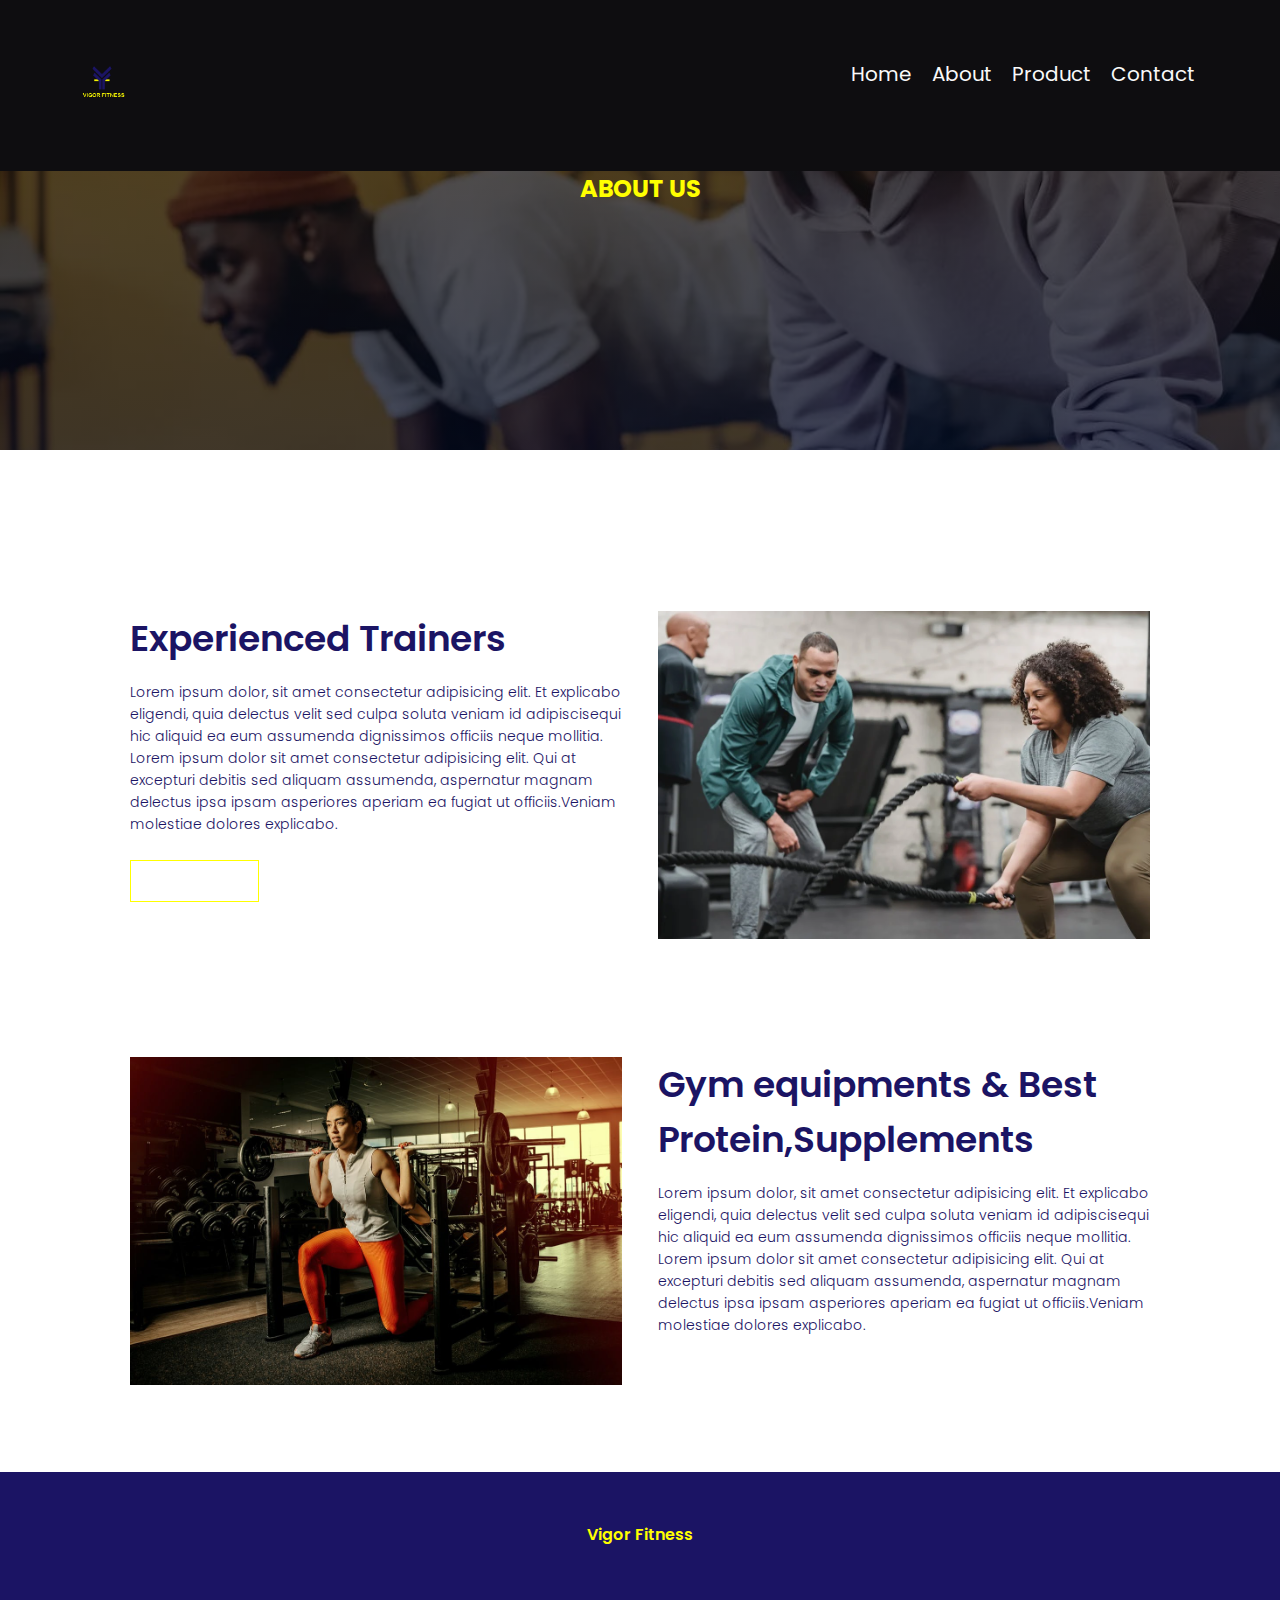
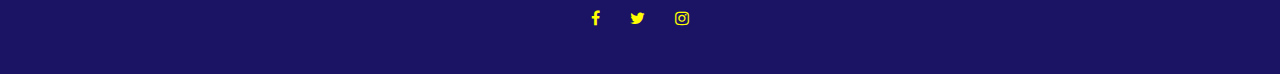
<file: about.html>
<!DOCTYPE html>
<html lang="en">
<head>
    <meta charset="UTF-8">
    <meta http-equiv="X-UA-Compatible" content="IE=edge">
    <meta name="viewport" content="width=device-width, initial-scale=1.0">
    <title>VIGOR FITNESS</title>
    <link rel="stylesheet" href="css/style.css">
    <link rel="preconnect" href="https://fonts.googleapis.com">
<link rel="preconnect" href="https://fonts.gstatic.com" crossorigin>
<link href="https://fonts.googleapis.com/css2?family=Poppins:ital,wght@0,200;0,300;0,400;0,500;0,600;0,700;0,800;1,900&display=swap" rel="stylesheet">
<link rel="stylesheet" href="https://stackpath.bootstrapcdn.com/font-awesome/4.7.0/css/font-awesome.min.css" >

</head>
<body>
    <section class="sub-header">
        <nav>
            <a href="index.html"><img src="/images/GOGO.png"></a>
            <div class="nav-links" id="navLinks">
                <i class="fa fa-times" onclick="hideMenu()"></i>
                <ul>
                    <li><a href="index.html">Home</a></li>
                    <li><a href="about.html">About</a></li>
                    <li><a href="menu.html">Product</a></li>
                    <li><a href="contact.html">Contact</a></li>
                </ul>



            </div>
            <i class="fa fa-bars" onclick="showMenu()"></i>
        </nav>
        <h2> ABOUT US</h2>
    </section>
      <!--about us content-->
      <section class="about-us">
        <div class="row">
            <div class="about-col">
            <h1>Experienced Trainers</h1>
            <p>Lorem ipsum dolor, sit amet consectetur adipisicing elit. 
                Et explicabo eligendi, quia delectus velit sed culpa soluta veniam id adipiscisequi hic aliquid ea eum assumenda dignissimos officiis neque mollitia.
                Lorem ipsum dolor sit amet consectetur adipisicing elit. Qui at excepturi debitis sed aliquam assumenda, aspernatur magnam delectus ipsa ipsam asperiores aperiam ea fugiat ut officiis.Veniam molestiae dolores explicabo.</p>
            <a href="" class="hero-btn">explore now</a>
            </div>
            <div class="about-col">
                <img src="/images/TRAINER.webp">
            </div>

              </div>
              <div class="row">
                <div class="about-col">
                    <img src="/images/GYMO.jpeg">
                </div>
               
               
                <div class="about-col">
                <h1>Gym equipments & Best Protein,Supplements</h1>
                <p>Lorem ipsum dolor, sit amet consectetur adipisicing elit. 
                    Et explicabo eligendi, quia delectus velit sed culpa soluta veniam id adipiscisequi hic aliquid ea eum assumenda dignissimos officiis neque mollitia.
                    Lorem ipsum dolor sit amet consectetur adipisicing elit. Qui at excepturi debitis sed aliquam assumenda, aspernatur magnam delectus ipsa ipsam asperiores aperiam ea fugiat ut officiis.Veniam molestiae dolores explicabo.</p>
                </div>
    </section>
    <!--javascript-->
    <script>
        
        var navLinks = document.getElementById("navLinks");
       
       function showMenu(){
            navLinks.style.right="0";
        }
        function hideMenu(){
            navLinks.style.right="-200px";
        }



    </script>
     
      <!---footer-->
      
      <section class="footer">
          <h4>Vigor Fitness</h4>
          <p>
              
          </p>
          <div class="icons">
              <i class="fa fa-facebook"></i>
              <i class="fa fa-twitter"></i>
              <i class="fa fa-instagram"></i>
              
          </div>
      </section>
    
      
    
    
    
</body>
</html>
</file>
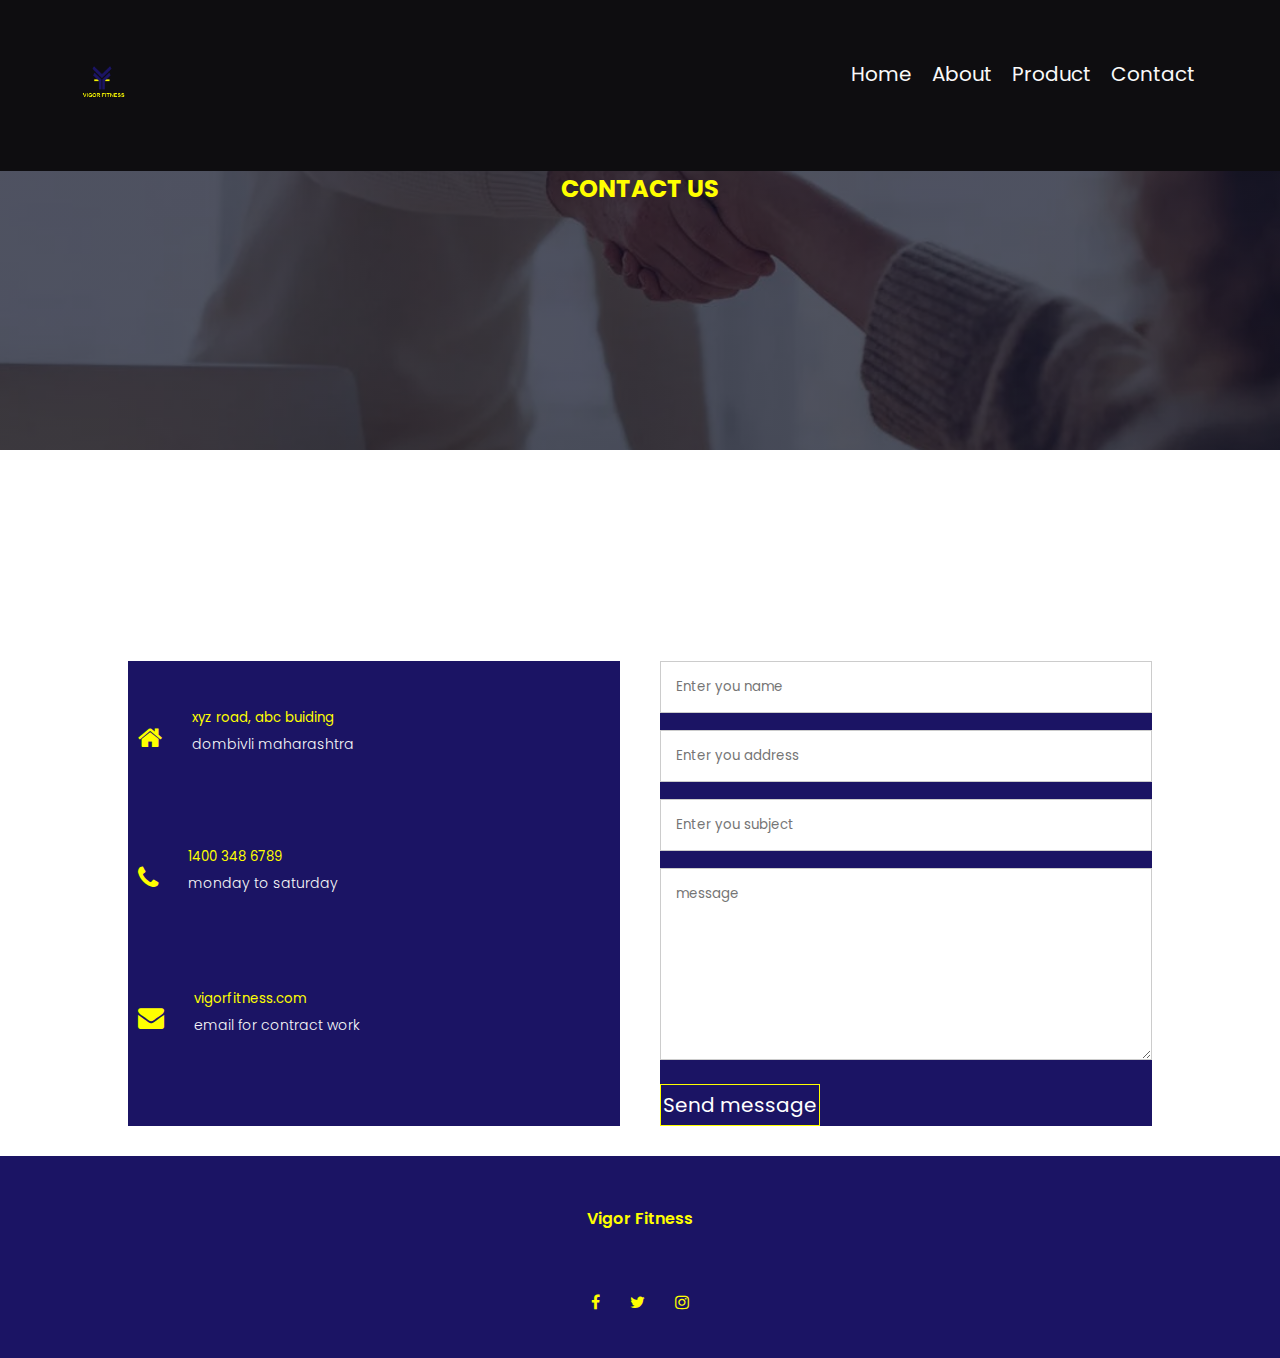
<file: contact.html>
<!DOCTYPE html>
<html lang="en">
<head>
    <meta charset="UTF-8">
    <meta http-equiv="X-UA-Compatible" content="IE=edge">
    <meta name="viewport" content="width=device-width, initial-scale=1.0">
    <title>VIGOR FITNESS</title>
    <link rel="stylesheet" href="css/style.css">
    <link rel="preconnect" href="https://fonts.googleapis.com">
<link rel="preconnect" href="https://fonts.gstatic.com" crossorigin>
<link href="https://fonts.googleapis.com/css2?family=Poppins:ital,wght@0,200;0,300;0,400;0,500;0,600;0,700;0,800;1,900&display=swap" rel="stylesheet">
<link rel="stylesheet" href="https://stackpath.bootstrapcdn.com/font-awesome/4.7.0/css/font-awesome.min.css" >

</head>
<body>
    <section class="contact-header">
        <nav>
            <a href="index.html"><img src="/images/GOGO.png"></a>
            <div class="nav-links" id="navLinks">
                <i class="fa fa-times" onclick="hideMenu()"></i>
                <ul>
                    <li><a href="index.html">Home</a></li>
                    <li><a href="about.html">About</a></li>
                    <li><a href="menu.html">Product</a></li>
                    <li><a href="contact.html">Contact</a></li>
                </ul>



            </div>
            <i class="fa fa-bars" onclick="showMenu()"></i>
        </nav>
        <h2> CONTACT US</h2>
    </section>
    <!--contact us-->
    <section class="location">
        

    </section>
    <section class="contact-us">
        <div class="row">
            <div class="contact-col">
               
               <div>
                <i class="fa fa-home"></i>
                <span>
                    <h5>xyz road, abc buiding</h5>
                    <p>dombivli maharashtra</p>
                </span>
            </div>
            <div>
                <i class="fa fa-phone"></i>
                <span>
                    <h5>1400 348 6789</h5>
                    <p>monday to saturday </p>
                </span>
            </div>
            <div>
                <i class="fa fa-envelope"></i>
                <span>
                    <h5>vigorfitness.com</h5>
                    <p>email for contract work</p>
                </span>
            </div>
        </div>
        <div class="contact-col">
            <form action="">
                <input type="text" placeholder="Enter you name" required>
                <input type="text" placeholder="Enter you address" required>
                <input type="text" placeholder="Enter you subject" required>
                <textarea rows="8" placeholder="message"required></textarea>
                <button type="submit" class="hero-btn">Send message</button>
            </form>
        </div>
        </div>
    </section>
              
    
    <!--javascript-->
    <script>
        
        var navLinks = document.getElementById("navLinks");
       
       function showMenu(){
            navLinks.style.right="0";
        }
        function hideMenu(){
            navLinks.style.right="-200px";
        }



    </script>
     
      <!---footer-->
      
      <section class="footer">
          <h4>Vigor Fitness</h4>
          <p>
              
          </p>
          <div class="icons">
              <i class="fa fa-facebook"></i>
              <i class="fa fa-twitter"></i>
              <i class="fa fa-instagram"></i>
              
          </div>
      </section>
    
      
    
    
    
</body>
</html>
</file>
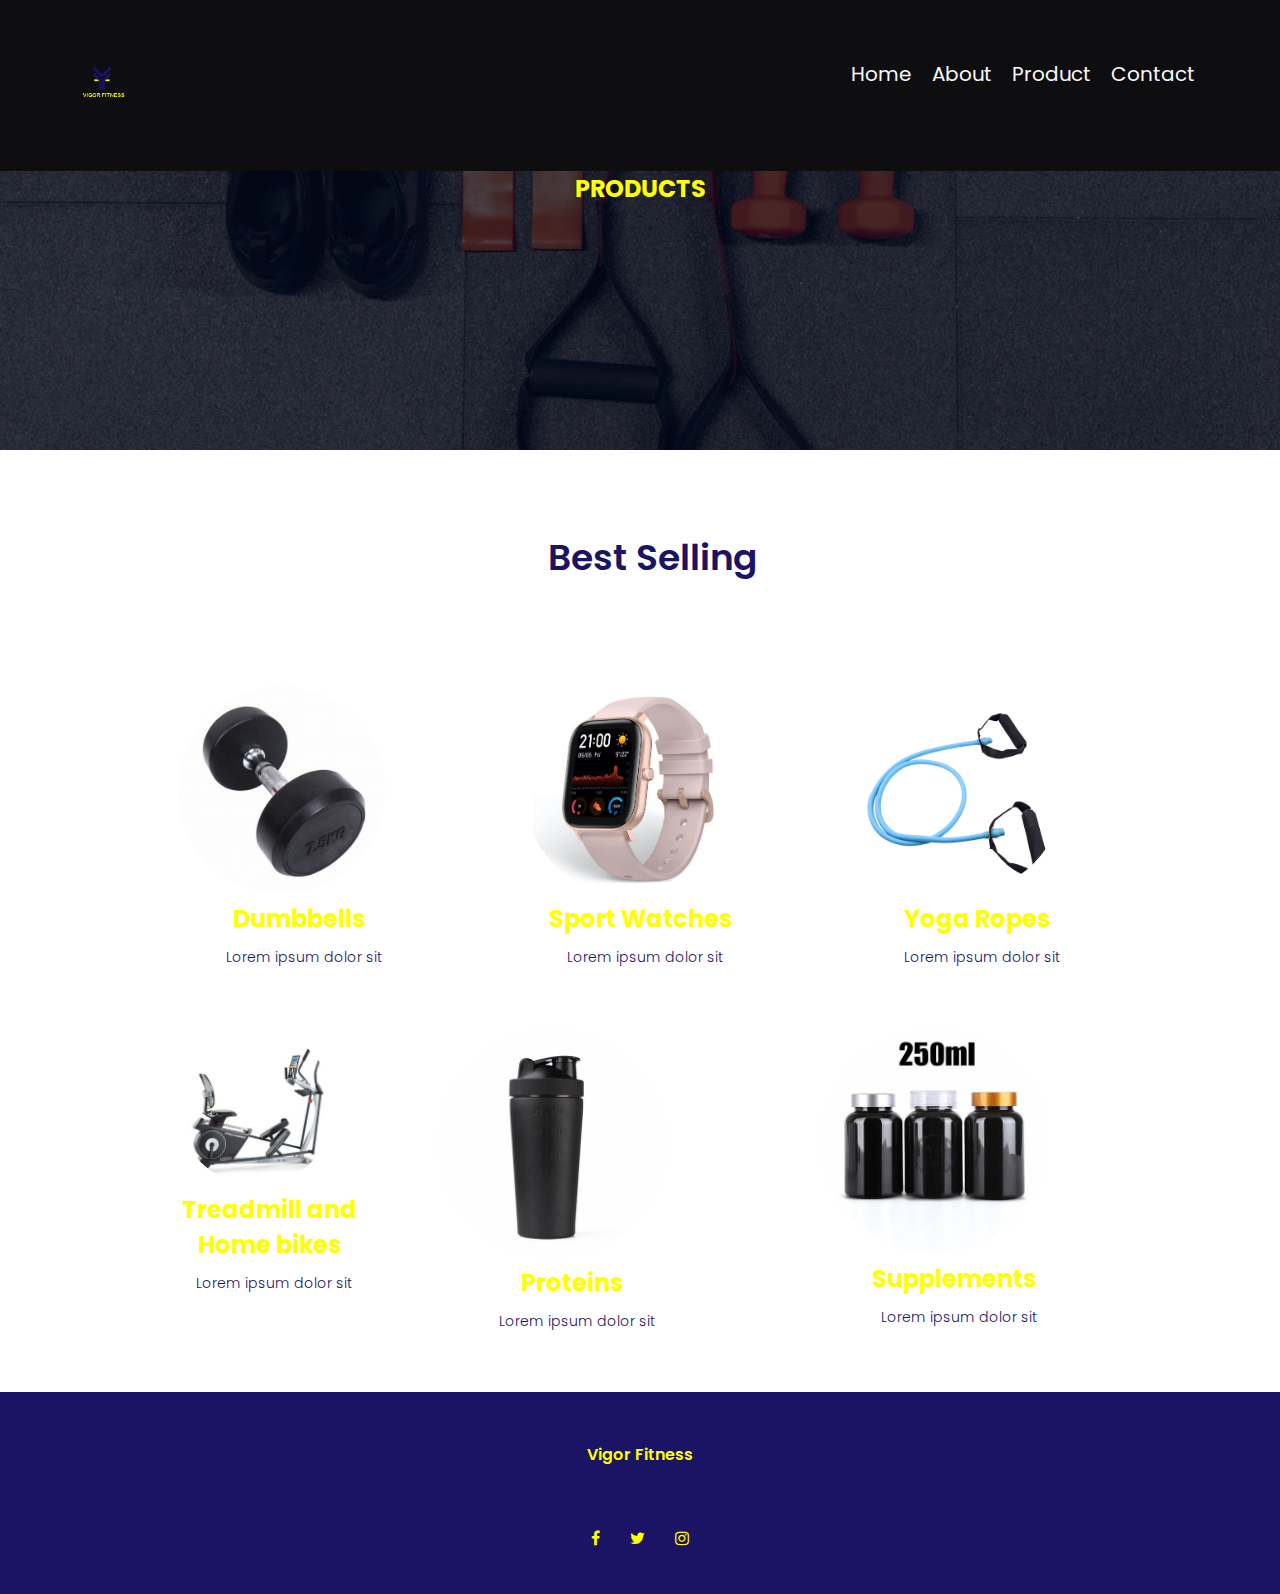
<file: menu.html>
<!DOCTYPE html>
<html lang="en">
<head>
    <meta charset="UTF-8">
    <meta http-equiv="X-UA-Compatible" content="IE=edge">
    <meta name="viewport" content="width=device-width, initial-scale=1.0">
    <title>VIGOR FITNESS</title>
    <link rel="stylesheet" href="css/style.css">
    <link rel="preconnect" href="https://fonts.googleapis.com">
<link rel="preconnect" href="https://fonts.gstatic.com" crossorigin>
<link href="https://fonts.googleapis.com/css2?family=Poppins:ital,wght@0,200;0,300;0,400;0,500;0,600;0,700;0,800;1,900&display=swap" rel="stylesheet">
<link rel="stylesheet" href="https://stackpath.bootstrapcdn.com/font-awesome/4.7.0/css/font-awesome.min.css" >

</head>
<body>
    <section class="menu-header">
        <nav>
            <a href="index.html"><img src="/images/GOGO.png"></a>
            <div class="nav-links" id="navLinks">
                <i class="fa fa-times" onclick="hideMenu()"></i>
                <ul>
                    <li><a href="index.html">Home</a></li>
                    <li><a href="about.html">About</a></li>
                    <li><a href="menu.html">Product</a></li>
                    <li><a href="contact.html">Contact</a></li>
                </ul>



            </div>
            <i class="fa fa-bars" onclick="showMenu()"></i>
        </nav>
        <h2> PRODUCTS </h2>
    </section>
      <!--about us content-->
     
      
     
      <section class="Menu">
          <h1>Best Selling</h1>

        
             <div class="row">
            <div class="menu-col ">
                <img src="/images/D.jpg">
                <h2> Dumbbells </h2>
            <p>Lorem ipsum dolor sit </p>
            
            </div>
            <div class="menu-col">
                <img src="/images/WATCH.jpg">
                <h2> Sport Watches  </h2>
                <p>Lorem ipsum dolor sit

                </p>
            </div>
            <div class="menu-col">
                <img src="/images/YOGA.jpeg">
                <h2> Yoga Ropes </h2>
                <p>Lorem ipsum dolor sit

                </p>
            </div>


              </div>
              
              <div class="row">
                <div class="menu-col">
                    <img src="/images/EQUIPMENTS.jpg">
                    <h2> Treadmill and Home bikes </h2>
                <p>Lorem ipsum dolor sit</p>
                
                </div>
                <div class="menu-col">
                    <img src="/images/PROTEIN.jpg">
                    <h2> Proteins  </h2>
                    <p>Lorem ipsum dolor sit
    
                    </p>
                </div>
                <div class="menu-col">
                    <img src="/images/SUPPLEMENTO.jpg">
                    <h2> Supplements  </h2>
                    <p>Lorem ipsum dolor sit
    
                    </p>
                </div>
    
    
                  </div>
                  
              
    </section>
    <!--javascript-->
    <script>
        
        var navLinks = document.getElementById("navLinks");
       
       function showMenu(){
            navLinks.style.right="0";
        }
        function hideMenu(){
            navLinks.style.right="-200px";
        }



    </script>
     
      <!---footer-->
      
      <section class="footer">
          <h4>Vigor Fitness</h4>
          <p>
              
          </p>
          <div class="icons">
              <i class="fa fa-facebook"></i>
              <i class="fa fa-twitter"></i>
              <i class="fa fa-instagram"></i>
              
          </div>
      </section>
    
      
    
    
    
</body>
</html>
</file>
<file: css/style.css>
*{
    margin:0;
    padding: 0;
    font-family: 'Poppins', serif;
}

.header{
    min-height: 100vh;
    width: 100%;
    
    background-position: center;
    background-size: cover;
    position: relative;
    
}
nav{
    display: flex;
    padding: 4% 6%;
    justify-content: space-between;
    position: relative;
    background-color: #0e0d10;
   
    
}
nav img{
    width: 50px;
    
    
}
.nav-links{
    flex: 1;
    text-align: right;

}
.nav-links ul li{
    list-style: none;
    display: inline-block;
    padding: 8px;
    position: relative;
}
.nav-links ul li a{
    color: #f9f9f9;
    text-decoration: none;
    font-size: 20px;

}
.nav-links ul li::after{
    content: '';
    width: 0%;
    height: 2px;

   background-color: #0e0d10;
    display: block;
    margin: 10px;
    box-shadow:inset 0 0 0 0 #FFFF00;
    transition: 0.5s;
}
.nav-links ul li:hover::after{
    width: 100%;
    box-shadow: inset 300px 0 0 0 #FFFF00;

}
.textbox{
    width: 90%;
    color: #FFFF00;
    position: absolute;
    top: 60%;
    left: 50%;
    transform: translate(-50%,-50%);
    text-align: center;
    
}



.textbox h1{
    font-size: 70px;
    padding-left: 10%;
    color: #FFFF00;
   
    
}
.textbox p{
    margin: 10px 0 40px;
    font-size: 15px;
    color: #fff;
    padding-bottom: 10%;
}
.hero-btn{
    display: inline-block;
    text-decoration: none;
    color: #fff;
    border: 1px solid #FFFF00;
    padding: 5px 2px;
    font-size: 20px;
    background: transparent;
    position: relative;
    cursor: pointer;
}
.hero-btn:hover{
    border: 1px solid #1B1464;
    background: #FFFF00;
    transition: 1s;
}
nav .fa{
    display: none;
}
@media(max-width:700px){
    .textbox h1{
        font-size:70px;
    }
    
    .nav-links ul li{
        display: block;
        
    }
    .nav-links{
        position: absolute;
        background: #1B1464;
        height: 100vh;
        width: 200px;
        top: 0;
        right: -200px;
        text-align: left;
        z-index: 2;
    
    }
    nav .fa{
        display: block;
        color: #fff;
        margin: 10px;
        font-size: 22px;
        cursor: pointer;
        transition: 1s;
        
    }

    .nav-links ul{
        padding: 30px;
    }
    
}
/*--food---*/
.food{
    width: 80%;
    margin: auto;
    text-align: center;
    padding-top: 100px;

}
h1{
    font-size: 36px;
    font-weight: 600;
    color: #1B1464;

}
p{
    color: #FFFF00;
    font-size: 14px;
    font-weight: 300;
    line-height: 22px;
    padding: 10px;
}
.row{
    margin-top: 5%;
    display: flex;
    justify-content: space-between;

}
.food-col{
    flex-basis: 48%;
    background: #1B1464;
    border-radius: 30px;
    margin-bottom: 5%;
    padding: 60px 20px;
    box-sizing: border-box;
    cursor: pointer;

}
h3{
    text-align: center;
    font-weight: 600;
    margin: 10px 0;
    color: #fff;
}
.course-col:hover{
    box-shadow:0 0 50px 0px rgba(182, 14, 14, 0.2);
}
@media(max-width:1040px){
    .row{
        flex-direction: column;
    }
}
/*-----campus----*/
.campus
{
    width: 80%;
    margin: auto;
    text-align: center;
    padding-top: 50px;
}
.campus-col{
    flex-basis: 32%;
    border-radius: 10px;
    margin-bottom: 30px;
    position: relative;
    overflow: hidden;
}
.campus-col img{
    width: 100%;
    height:100%;
    display: block;
}
.layer{
    background: transparent;
    height: 100%;
    width: 100%;
    position: absolute;
    top: 0%;
    left: 0%;
   
}

.layer h3{
    width: 100%;
    font-weight: 500;
    color:#FFFF00;
    font-size:26px;
    bottom: 0;
    left: 50%;
    transform: translateX(-50%);
    position: absolute;
    transition: 0.5s;
}





@media(max-width:700px){
      .reviews-col img{
          height:40px;
          margin-left: 5px;
          margin-right: 30px;
          border-radius: 50%;
      }
    }
    /*---call to action----*/
    .cta{
        margin: 100px auto;
        width: 80%;
        background-image: linear-gradient(rgba(0,0,0,0.7),rgba(0,0,0,0.7)),url(/images/join.webp);
        background-position: center;
        background-size: cover;
        border-radius: 10px;
        text-align: center;
        padding: 100px 0;
    }
    .cta h1{
        color: #fff;
        margin-bottom: 40%;
        padding: 0;
    }
    @media(max-width:700px){
        .cta h1{
            font-size: 24px;
        }
    }
    /*---footer---*/
     .footer{
         width: 100%;
         text-align: center;
         padding: 30px 0;
         background-color: #1B1464 ;

     }
     .footer h4{
         margin-bottom: 25px;
         margin-top: 20px;
         font-weight: 600;
         color: #FFFF00;
     }
     .icons .fa{
         color: #FFFF00;
         margin: 0 13px;
         cursor: pointer;
         padding: 18px 0;
     }
     /*----about us page---*/
     .sub-header{
         height: 50vh;
         width: 100%;
         background: linear-gradient(rgba(30, 20, 4, 0.7),rgba(4,9,30,0.7)),url(/images/ABOUT.webp);
         background-position: center;
         background-size: cover;
         text-align: center;
         color: #FFFF00;
     }
     .sub-header h1{
         margin-top: 100px;
         color: #FFFF00;
     }
     .about-us {
         width: 80%;
         margin: auto;
         padding-top: 80px;
         padding-bottom: 50px;
         overflow: hidden;
     }
     .about-col {
         flex-basis: 48%;
         padding: 30px 2px;
         
     }
     .about-img {
         width: 100%;
        
                 
     }
     .about-col h1{
         padding-top: o;
     color: #1B1464;
        }
     .about-col p{
         padding: 15px 0 25px;
        color: #1B1464;
         
        
     }
     .about-col img {
        width: 100%;
        
     }
     
     /*---contact us---*/

     .contact-header{
        height: 50vh;
        width: 100%;
        background: linear-gradient(rgba(4,9,30,0.7),rgba(4,9,30,0.7)),url(/images/contact\ 2.webp);
        background-position: center;
        background-size: cover;
        text-align: center;
        color: #FFFF00;
     }
     .contact-header h1{
         margin-top: 100px;
         color: #FFFF00;
         
     }
     
     
     
     .location{
         width: 80%;
         margin: auto;
         padding: 80px 0;

     }
     .location iframe{
         width: 100%;
     }
     .contact-us{
         width:80%;
         margin: auto;

         
     }
     .contact-col{
         flex-basis: 48%;
         margin-bottom: 30px;
         background-color: #1B1464;
     }
     .contact-col div{
         display:  flex;
         align-items: center;
         margin-bottom: 40px;
         
     }
     .contact-col div .fa{
         font-size: 26px;
         color:#FFFF00;
         margin: 10px;
         margin-right: 30px;
         padding-top: 11%;

     }
     .contact-col div p{
         padding: 0;
         color: #f9f9f9;

     }
     .contact-col div h5{
         font-size: 20;
         margin-bottom: 5px;
         color: #FFFF00;
         font-weight: 400;
         padding-top: 25%;
     }
     .contact-col input, .contact-col textarea{
         width: 100%;
         padding: 15px;
         margin-bottom: 17px;
         outline:  none;
         border: 1px solid #ccc;
         box-sizing: border-box;
     }
     .btn submit{
        outline-width: 10%;
       
     }
      

     /*---PRODUCTS---*/
    
    .menu-header{ height: 50vh;
        width: 100%;
        background: linear-gradient(rgba(4,9,30,0.7),rgba(4,9,30,0.7)),url(/images/products.jpeg);
        background-position: center;
        background-size: cover;
        text-align: center;
        color: #FFFF00;
     }
     .menu-header h1{
         margin-top: 100px;
         color: #FFFF00;
         
     }
    
    
    
     .Menu{
        width: 80%;
         margin: auto;
         padding-top: 80px;
         padding-bottom: 50px;
        padding-left: 100px;
        
        
    }
     
     
     
     
     .menu-col img{
         border-radius: 60%;
         width: 60%;
        
         
         
         
     }
     .menu-col h2{
         
        
        text-align: center;
        padding-right: 30%;
        color: #FFFF00;
     }
     .menu-col p{ 
         text-align: center;
         padding-right: 30%;
         color: #1B1464;
              }
     .Menu h1{
         text-align: center;
         padding-bottom: 50px;
         padding-right: 75px;
        text-decoration: dotted;
         text-decoration-color: #FFFF00;
         
         
     }
     .back-video{
         position:absolute;
         
       
       
         z-index: -1;
         width: 100%;
         height: 100%;
         left: 50%;
         top: 50%;
         transform:translate(-50%,-50%);
         
         
     
         
     }
   
     @media(min-aspect-ratio:16/9){
        .back-video{
            width: 100%;
            height: auto;
        }
    }
    @media(max-aspect-ratio:16/9){
        .back-video{
            width: auto;
            height: 100%;
        }
    }
</file>
